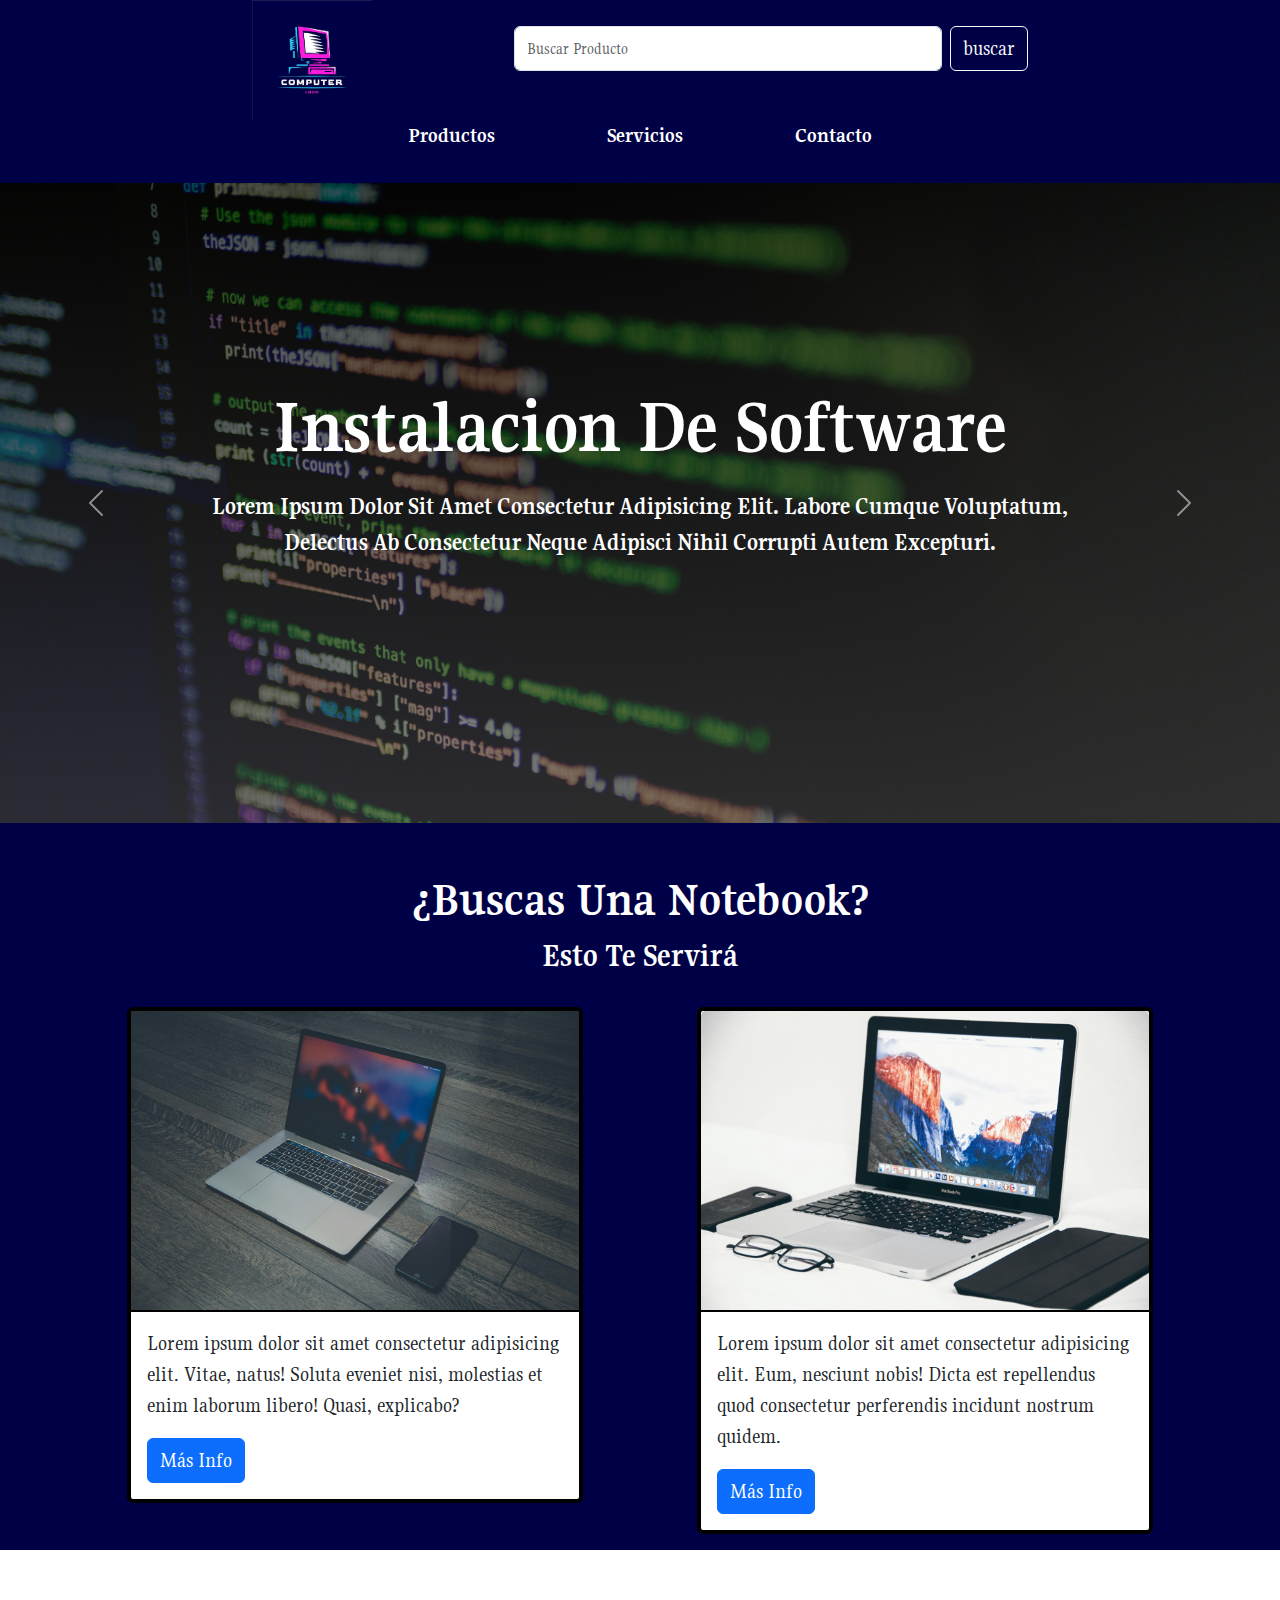
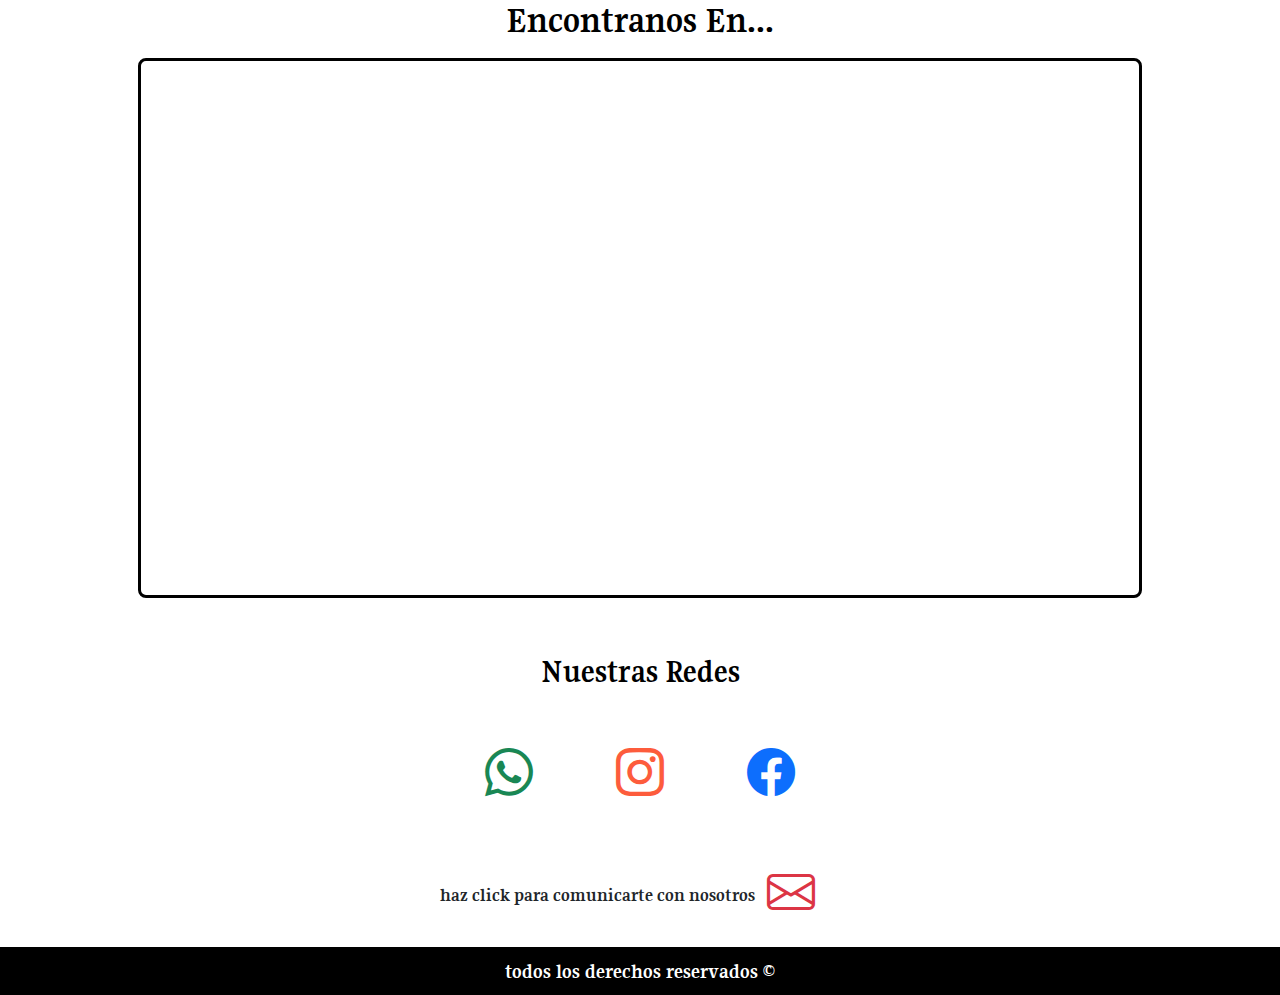
<file: index.html>
<!doctype html>
<html lang="en">
  <head>
    <meta charset="utf-8">
    <meta name="viewport" content="width=device-width, initial-scale=1">
    <title> CompráTuPc - Ecommerce</title>

    <!-- bootstrap icons -->
    <link href="https://cdn.jsdelivr.net/npm/bootstrap-icons/font/bootstrap-icons.css" rel="stylesheet">

    <!-- linkeo bootstrap -->
    <link href="https://cdn.jsdelivr.net/npm/bootstrap@5.3.3/dist/css/bootstrap.min.css" rel="stylesheet" integrity="sha384-QWTKZyjpPEjISv5WaRU9OFeRpok6YctnYmDr5pNlyT2bRjXh0JMhjY6hW+ALEwIH" crossorigin="anonymous">
    
    <!-- linkeo Css -->
    <link rel="stylesheet" href="./css/style.css">

    <!-- font family -->
    <link rel="preconnect" href="https://fonts.googleapis.com">
    <link rel="preconnect" href="https://fonts.gstatic.com" crossorigin>
    <link href="https://fonts.googleapis.com/css2?family=Gupter:wght@400;500;700&display=swap" rel="stylesheet">
  </head>
  <body>
    <header>
      <section><!-- LOGO, NAVBAR, BARRA DE BUSQUEDA -->
        <nav class="navbar navbar-expand pt-0 pb-3">
          <div class="container-fluid contenedorHeader">
            <a class="navbar-brand p-0" href="./index.html">
              <img src="./img/logo.jpg" width="120" alt="logo de la pagina web"> <!--logo de la pagina-->
            </a>
            <div class="links" id="navbarTogglerDemo02">
              <ul class="navbar-nav mb-3"><!--link de navegacion-->
                <li>
                  <a class="nav-link" aria-current="page" href="#productos">productos</a>
                </li>
                <li>
                  <a class="nav-link" href="./pages/servicios.html">servicios</a>
                </li>
                <li>
                  <a class="nav-link" href="#contacME">contacto</a>
                </li>
              </ul>
            </div>
            <form class="d-flex" role="search"><!--barra de busqueda-->
              <input class="form-control me-2" type="search" placeholder="Buscar Producto" aria-label="Search">
              <button class="btn btnBuscador btn-outline-light" type="submit">buscar</button>
            </form>
          </div>
        </nav>
      </section>
      <section id="carouselExampleDark"class="carousel slide pt-0"><!--CARRUSEL-->
        <div class="carousel-inner">

          <div class="carousel-item active" data-bs-interval="10000">
            <img src="./img/img1.jpg" class="w-100" alt="imagen 1 del carrusel">
            <div class="carousel-caption d-md-block">
              <h2>instalacion de software</h2>
              <p>Lorem ipsum dolor sit amet consectetur adipisicing elit. Labore cumque voluptatum, delectus ab consectetur neque adipisci nihil corrupti autem excepturi.</p>
            </div>
          </div>

          <div class="carousel-item gradient" data-bs-interval="2000">
            <img src="./img/img2.jpg" class="w-100" alt="imgane 2 del carrusel">
            <div class="carousel-caption d-md-block">
              <h2>mantenimiento al dia</h2>
              <p>Lorem ipsum dolor sit amet consectetur adipisicing elit. Labore cumque voluptatum, delectus ab consectetur neque adipisci nihil corrupti autem excepturi.</p>
            </div>
          </div>

          <div class="carousel-item gradient">
            <img src="./img/img3.jpg" class="w-100" alt="imagen 3 del carrusel">
            <div class="carousel-caption d-md-block">
              <h2>dispositivos nuevos</h2>
              <p>Lorem ipsum dolor sit amet consectetur adipisicing elit. Labore cumque voluptatum, delectus ab consectetur neque adipisci nihil corrupti autem excepturi.</p>
            </div>
          </div>
          
        </div>
        <button class="carousel-control-prev" type="button" data-bs-target="#carouselExampleDark" data-bs-slide="prev">
          <span class="carousel-control-prev-icon" aria-hidden="true"></span>
          <span class="visually-hidden">Previous</span>
        </button>
        <button class="carousel-control-next" type="button" data-bs-target="#carouselExampleDark" data-bs-slide="next">
          <span class="carousel-control-next-icon" aria-hidden="true"></span>
          <span class="visually-hidden">Next</span>
        </button>
    </section>
    </header>

    <main id="productos">
      <div class="container">
          <h1><span>¿Buscas una notebook?</span><span class="renglon pt-2 fs-4">esto te servirá</span></h1>
          <section class="main">
            <section class="catalogoCard">
              <div class="card">
                <img src="./img/compu1.jpg" alt="computadora 1">
                <div class="card-body border-top border-2 border-black">
                  <p class="card-text">Lorem ipsum dolor sit amet consectetur adipisicing elit. Vitae, natus! Soluta eveniet nisi, molestias et enim laborum libero! Quasi, explicabo?</p>
                  <a href="./pages/compu1.html" class="btn btn-primary">Más Info</a>
                </div>
              </div>
            </section>
            
            <section class="catalogoCard">
              <div class="card mb-3">
                <img src="./img/compu2.jpg" class="card-img-top" alt="computadora 2">
                <div class="card-body border-top border-2 border-black">
                  <p class="card-text">Lorem ipsum dolor sit amet consectetur adipisicing elit. Eum, nesciunt nobis! Dicta est repellendus quod consectetur perferendis incidunt nostrum quidem.</p>
                  <a href="./pages/compu2.html" class="btn btn-primary">Más Info</a>
                </div>
              </div>
            </section>
          </section>
      </div>
    </main>

    <section class="bg-white">
      <div class="container-fluid">
        <h3>encontranos en...</h3>
        <section class="ubicacion">
          <iframe class="mb-4 rounded-3" src="https://www.google.com/maps/embed?pb=!1m18!1m12!1m3!1d10041.82153356318!2d-58.259312950841085!3d-34.72410773533717!2m3!1f0!2f0!3f0!3m2!1i1024!2i768!4f13.1!3m3!1m2!1s0x95a32e38e45f5777%3A0x6a86dac21334524f!2sQuilmes%2C%20Provincia%20de%20Buenos%20Aires!5e0!3m2!1ses-419!2sar!4v1725082931037!5m2!1ses-419!2sar" height="300" allowfullscreen="" loading="lazy" referrerpolicy="no-referrer-when-downgrade"></iframe>
        </section>
      </div>
    </section>

    <section class="bg-white" id="contacME">
      <h4 class="pt-4 pb-5">nuestras redes</h4>

      <div class="container d-grid gap-5">

        <div class="row">
          <div class="col-5 d-flex justify-content-end"><a href="https://www.whatsapp.com" target="_blank"><i class="bi bi-whatsapp text-success icono"></i>
          </a></div>
          <div class="col-2 d-flex justify-content-center"><a href="https://www.instagram.com" target="_blank"><i class="bi bi-instagram icono"></i>
          </a></div>
          <div class="col-5 d-flex justify-content-start"><a href="https://www.facebook.com" target="_blank"><i class="bi bi-facebook text-primary icono"></i>
          </a></div>
        </div>
        <div class="row mb-3 ps-5">
          <div class="col-7 pe-0"><p class="d-flex justify-content-end align-items-center h-100 fs-5 fw-bolder textoContac">haz click para comunicarte con nosotros</p></div>
          <div class="col-5"><a href="./pages/contacto.html" target="_blank"><i class="bi bi-envelope text-danger icono"></i></a></div>
        </div>

      </div>
    </section>

    <footer class="h-3 d-flex bg-black justify-content-center align-items-center">
      <p class="m-0 text-white fw-bolder">todos los derechos reservados ©</p>
    </footer>

    <script src="https://cdn.jsdelivr.net/npm/bootstrap@5.3.3/dist/js/bootstrap.bundle.min.js" integrity="sha384-YvpcrYf0tY3lHB60NNkmXc5s9fDVZLESaAA55NDzOxhy9GkcIdslK1eN7N6jIeHz" crossorigin="anonymous"></script>
  </body>
</html>
</file>
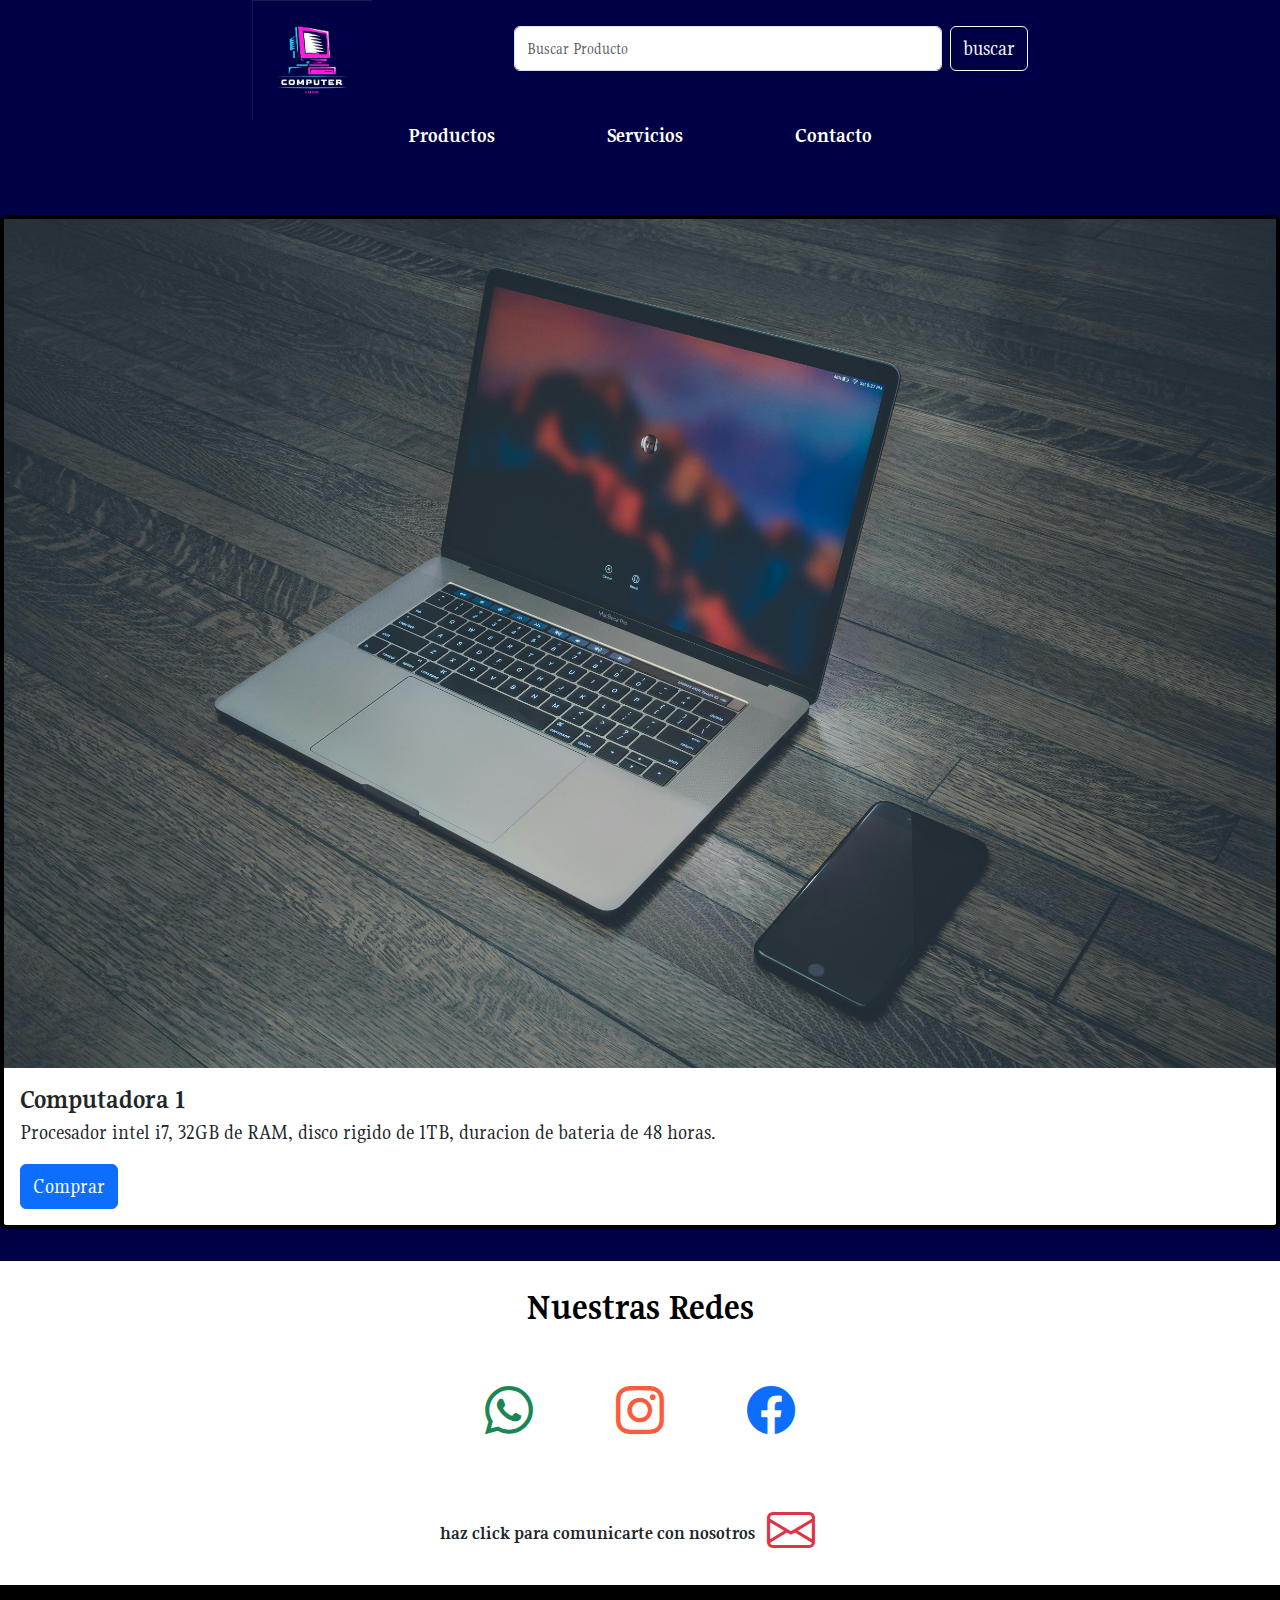
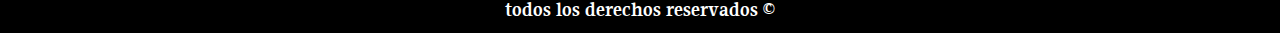
<file: pages/compu1.html>
<!doctype html>
<html lang="en">
  <head>
    <meta charset="utf-8">
    <meta name="viewport" content="width=device-width, initial-scale=1">
    <title> CompráTuPc - Computadora</title>

    <meta name="description" content="Potente computadora para el día a día y gaming. Desempeño fluido y confiable. Ideal para quienes buscan velocidad y rendimiento.">

    <meta name="keywords" content="computadora, venta de computadoras, PC de alto rendimiento, gaming, componentes de última generación, equipo de trabajo, tecnología avanzada, computadoras nuevas, informática">

    <!-- bootstrap icons -->
    <link href="https://cdn.jsdelivr.net/npm/bootstrap-icons/font/bootstrap-icons.css" rel="stylesheet">

    <!-- linkeo bootstrap -->
    <link href="https://cdn.jsdelivr.net/npm/bootstrap@5.3.3/dist/css/bootstrap.min.css" rel="stylesheet" integrity="sha384-QWTKZyjpPEjISv5WaRU9OFeRpok6YctnYmDr5pNlyT2bRjXh0JMhjY6hW+ALEwIH" crossorigin="anonymous">
    
    <!-- linkeo Css -->
    <link rel="stylesheet" href="../css/style.css">

    <!-- font family -->
    <link rel="preconnect" href="https://fonts.googleapis.com">
    <link rel="preconnect" href="https://fonts.gstatic.com" crossorigin>
    <link href="https://fonts.googleapis.com/css2?family=Gupter:wght@400;500;700&display=swap" rel="stylesheet">
  </head>
  <body>
    <header>
      <section><!-- LOGO, NAVBAR, BARRA DE BUSQUEDA -->
        <nav class="navbar navbar-expand pt-0 pb-3">
          <div class="container-fluid contenedorHeader">
            <a class="navbar-brand p-0" href="../index.html">
              <img src="../img/logo.jpg" width="120" alt="logo de la pagina web"> <!--logo de la pagina-->
            </a>
            <div class="links" id="navbarTogglerDemo02">
              <ul class="navbar-nav mb-3"><!--link de navegacion-->
                <li>
                  <a class="nav-link" aria-current="page" href="../index.html#productos">productos</a>
                </li>
                <li>
                    <a class="nav-link" href="./servicios.html">servicios</a>
                  </li>
                <li>
                  <a class="nav-link" href="#contacME">contacto</a>
                </li>
              </ul>
            </div>
            <form class="d-flex" role="search"><!--barra de busqueda-->
              <input class="form-control me-2" type="search" placeholder="Buscar Producto" aria-label="Search">
              <button class="btn btnBuscador btn-outline-light" type="submit">buscar</button>
            </form>
          </div>
        </nav>
      </section>
    </header>

    <main id="productos">
        <div class="card">
            <img src="../img/compu1.jpg"alt="imagen de la computadora 1">
            <div class="card-body">
              <h1 class="card-title tituloCompu1">computadora 1</h1>
              <p class="card-text">Procesador intel i7, 32GB de RAM, disco rigido de 1TB, duracion de bateria de 48 horas.</p>
              <a href="#" class="btn btn-primary">Comprar</a>
            </div>
          </div>
    </main>

      <section class="bg-white" id="contacME">
        <h3 class="pt-4 pb-5">nuestras redes</h3>
  
        <div class="container d-grid gap-5">
  
          <div class="row">
            <div class="col-5 d-flex justify-content-end"><a href="https://www.whatsapp.com" target="_blank"><i class="bi bi-whatsapp text-success icono"></i>
            </a></div>
            <div class="col-2 d-flex justify-content-center"><a href="https://www.instagram.com" target="_blank"><i class="bi bi-instagram icono"></i>
            </a></div>
            <div class="col-5 d-flex justify-content-start"><a href="https://www.facebook.com" target="_blank"><i class="bi bi-facebook text-primary icono"></i>
            </a></div>
          </div>
          <div class="row mb-3 ps-5">
            <div class="col-7 pe-0"><p class="d-flex justify-content-end align-items-center h-100 fs-5 fw-bolder textoContac">haz click para comunicarte con nosotros</p></div>
            <div class="col-5"><a href="./contacto.html" target="_blank"><i class="bi bi-envelope text-danger icono"></i></a></div>
          </div>
  
        </div>
      </section>
  
      <footer class="h-3 d-flex bg-black justify-content-center align-items-center">
        <p class="m-0 text-white fw-bolder">todos los derechos reservados ©</p>
      </footer>
  
      <script src="https://cdn.jsdelivr.net/npm/bootstrap@5.3.3/dist/js/bootstrap.bundle.min.js" integrity="sha384-YvpcrYf0tY3lHB60NNkmXc5s9fDVZLESaAA55NDzOxhy9GkcIdslK1eN7N6jIeHz" crossorigin="anonymous"></script>
    </body>
  </html>
</file>
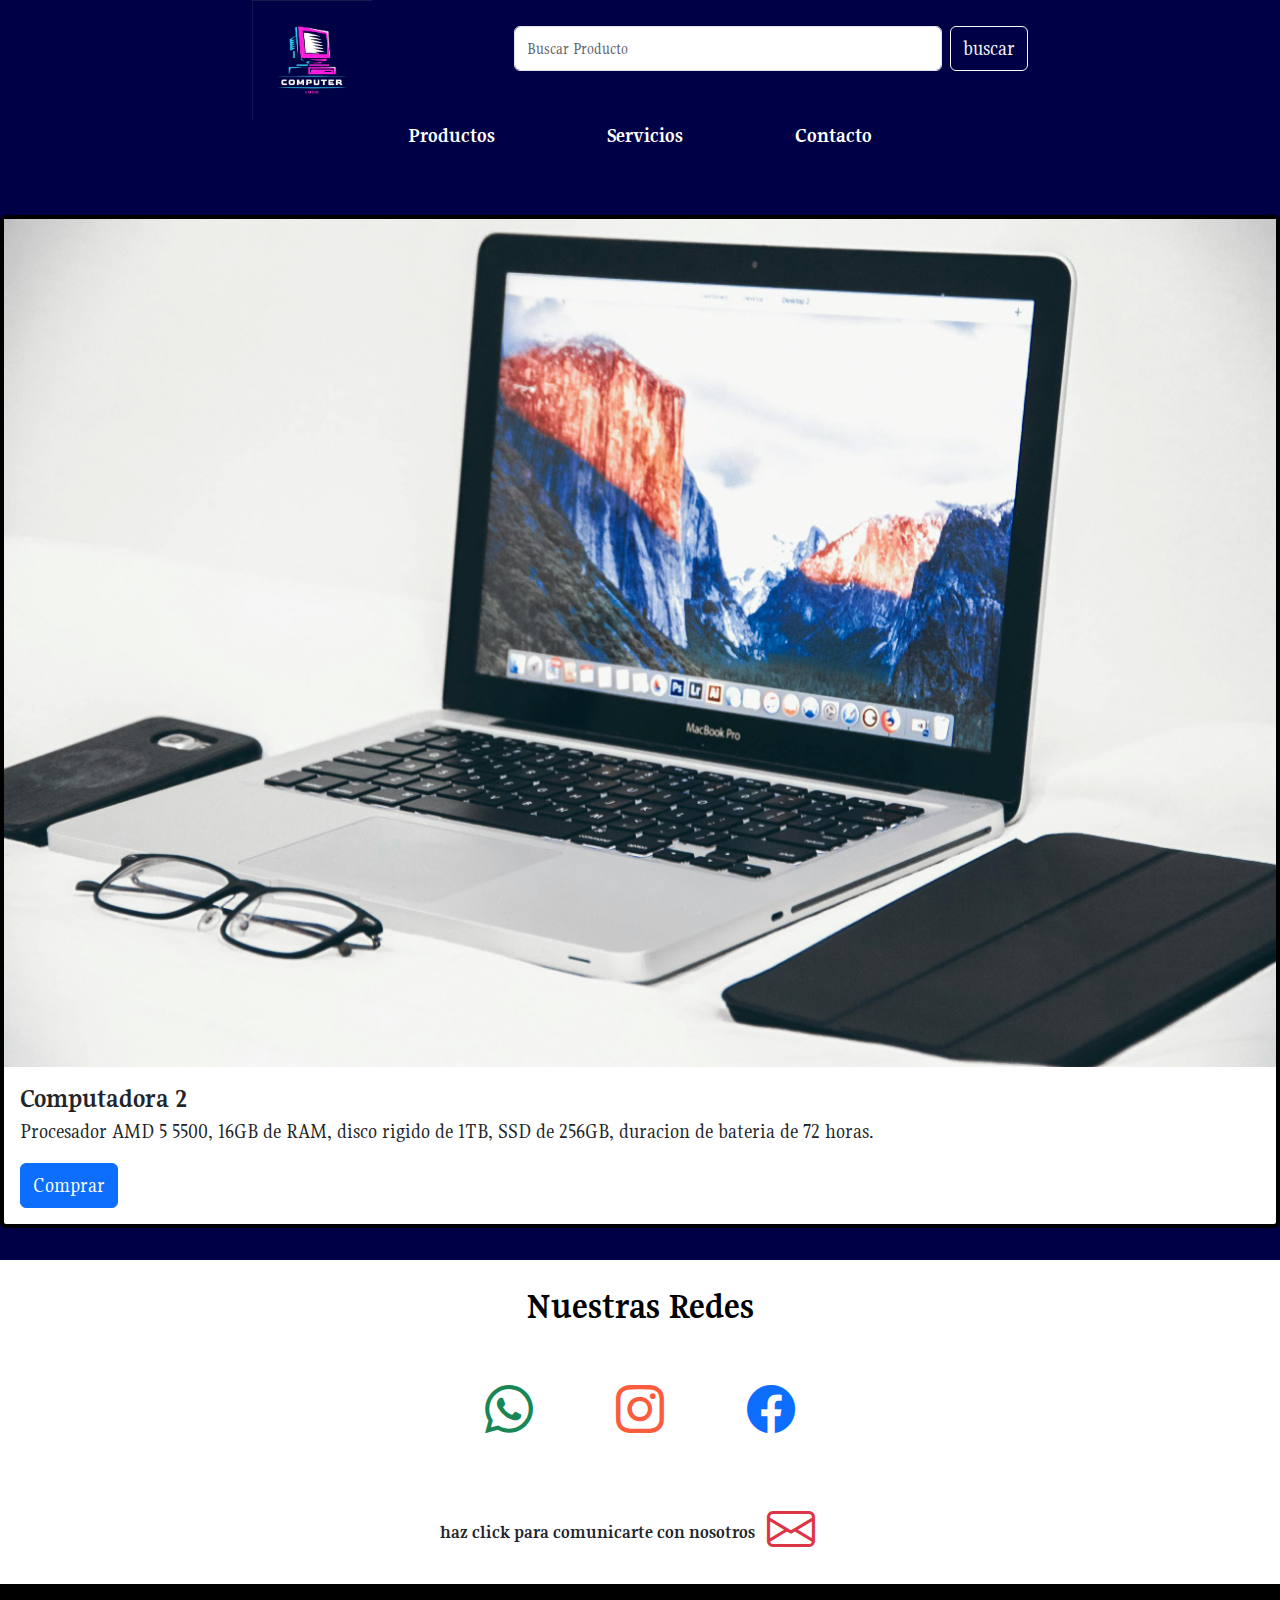
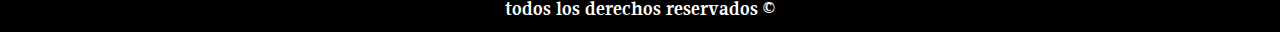
<file: pages/compu2.html>
<!doctype html>
<html lang="en">
  <head>
    <meta charset="utf-8">
    <meta name="viewport" content="width=device-width, initial-scale=1">
    <title> CompráTuPc - Computadora</title>

    <meta name="description" content="Computadora ideal para el hogar y oficina. Potencia equilibrada y velocidad, adecuada para quienes buscan fiabilidad.">

    <meta name="keywords" content="computadora, PC para oficina, equipo de trabajo, rendimiento equilibrado, multitarea, informática, dispositivos nuevos, venta de computadoras, computadoras para hogar">

    <!-- bootstrap icons -->
    <link href="https://cdn.jsdelivr.net/npm/bootstrap-icons/font/bootstrap-icons.css" rel="stylesheet">

    <!-- linkeo bootstrap -->
    <link href="https://cdn.jsdelivr.net/npm/bootstrap@5.3.3/dist/css/bootstrap.min.css" rel="stylesheet" integrity="sha384-QWTKZyjpPEjISv5WaRU9OFeRpok6YctnYmDr5pNlyT2bRjXh0JMhjY6hW+ALEwIH" crossorigin="anonymous">
    
    <!-- linkeo Css -->
    <link rel="stylesheet" href="../css/style.css">

    <!-- font family -->
    <link rel="preconnect" href="https://fonts.googleapis.com">
    <link rel="preconnect" href="https://fonts.gstatic.com" crossorigin>
    <link href="https://fonts.googleapis.com/css2?family=Gupter:wght@400;500;700&display=swap" rel="stylesheet">
  </head>
  <body>
    <header>
      <section><!-- LOGO, NAVBAR, BARRA DE BUSQUEDA -->
        <nav class="navbar navbar-expand pt-0 pb-3">
          <div class="container-fluid contenedorHeader">
            <a class="navbar-brand p-0" href="../index.html">
              <img src="../img/logo.jpg" width="120" alt="logo de la pagina web"> <!--logo de la pagina-->
            </a>
            <div class="links" id="navbarTogglerDemo02">
              <ul class="navbar-nav mb-3"><!--link de navegacion-->
                <li>
                  <a class="nav-link" aria-current="page" href="../index.html#productos">productos</a>
                </li>
                <li>
                    <a class="nav-link" href="./servicios.html">servicios</a>
                  </li>
                <li>
                  <a class="nav-link" href="#contacME">contacto</a>
                </li>
              </ul>
            </div>
            <form class="d-flex" role="search"><!--barra de busqueda-->
              <input class="form-control me-2" type="search" placeholder="Buscar Producto" aria-label="Search">
              <button class="btn btnBuscador btn-outline-light" type="submit">buscar</button>
            </form>
          </div>
        </nav>
      </section>
    </header>

    <main id="productos">
        <div class="card">
            <img src="../img/compu2.jpg"alt="imagen de la computadora 2">
            <div class="card-body">
              <h1 class="card-title tituloCompu1">computadora 2</h1>
              <p class="card-text">Procesador AMD 5 5500, 16GB de RAM, disco rigido de 1TB, SSD de 256GB, duracion de bateria de 72 horas.</p>
              <a href="#" class="btn btn-primary">Comprar</a>
            </div>
          </div>
    </main>

      <section class="bg-white" id="contacME">
        <h3 class="pt-4 pb-5">nuestras redes</h3>
  
        <div class="container d-grid gap-5">
  
          <div class="row">
            <div class="col-5 d-flex justify-content-end"><a href="https://www.whatsapp.com" target="_blank"><i class="bi bi-whatsapp text-success icono"></i>
            </a></div>
            <div class="col-2 d-flex justify-content-center"><a href="https://www.instagram.com" target="_blank"><i class="bi bi-instagram icono"></i>
            </a></div>
            <div class="col-5 d-flex justify-content-start"><a href="https://www.facebook.com" target="_blank"><i class="bi bi-facebook text-primary icono"></i>
            </a></div>
          </div>
          <div class="row mb-3 ps-5">
            <div class="col-7 pe-0"><p class="d-flex justify-content-end align-items-center h-100 fs-5 fw-bolder textoContac">haz click para comunicarte con nosotros</p></div>
            <div class="col-5"><a href="./contacto.html" target="_blank"><i class="bi bi-envelope text-danger icono"></i></a></div>
          </div>
  
        </div>
      </section>
  
      <footer class="h-3 d-flex bg-black justify-content-center align-items-center">
        <p class="m-0 text-white fw-bolder">todos los derechos reservados ©</p>
      </footer>
  
      <script src="https://cdn.jsdelivr.net/npm/bootstrap@5.3.3/dist/js/bootstrap.bundle.min.js" integrity="sha384-YvpcrYf0tY3lHB60NNkmXc5s9fDVZLESaAA55NDzOxhy9GkcIdslK1eN7N6jIeHz" crossorigin="anonymous"></script>
    </body>
  </html>
</file>
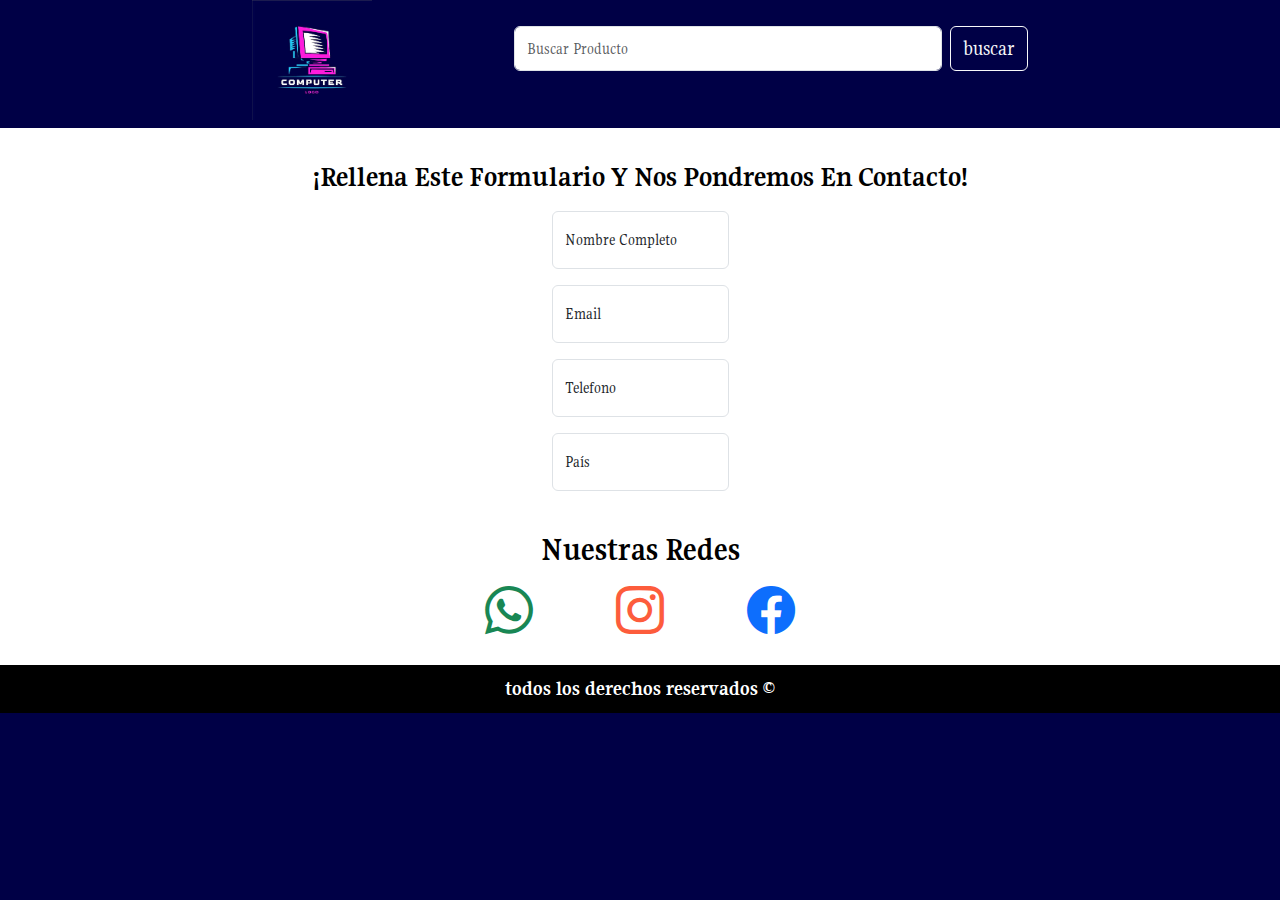
<file: pages/contacto.html>
<!doctype html>
<html lang="en">
  <head>
    <meta charset="utf-8">
    <meta name="viewport" content="width=device-width, initial-scale=1">
    <title> CompráTuPc - Computadora</title>

    <!-- bootstrap icons -->
    <link href="https://cdn.jsdelivr.net/npm/bootstrap-icons/font/bootstrap-icons.css" rel="stylesheet">

    <!-- linkeo bootstrap -->
    <link href="https://cdn.jsdelivr.net/npm/bootstrap@5.3.3/dist/css/bootstrap.min.css" rel="stylesheet" integrity="sha384-QWTKZyjpPEjISv5WaRU9OFeRpok6YctnYmDr5pNlyT2bRjXh0JMhjY6hW+ALEwIH" crossorigin="anonymous">
    
    <!-- linkeo Css -->
    <link rel="stylesheet" href="../css/style.css">

    <!-- font family -->
    <link rel="preconnect" href="https://fonts.googleapis.com">
    <link rel="preconnect" href="https://fonts.gstatic.com" crossorigin>
    <link href="https://fonts.googleapis.com/css2?family=Gupter:wght@400;500;700&display=swap" rel="stylesheet">
  </head>
  <body>
    <header>
      <section><!-- LOGO, NAVBAR, BARRA DE BUSQUEDA -->
        <nav class="navbar navbar-expand pt-0">
          <div class="container-fluid contenedorHeader">
            <a class="navbar-brand p-0" href="../index.html">
              <img src="../img/logo.jpg" width="120" alt="logo de la pagina web"> <!--logo de la pagina-->
            </a>
            <form class="d-flex" role="search"><!--barra de busqueda-->
              <input class="form-control me-2" type="search" placeholder="Buscar Producto" aria-label="Search">
              <button class="btn btnBuscador btn-outline-light" type="submit">buscar</button>
            </form>
          </div>
        </nav>
      </section>
    </header>

    <main class="bg-white p-3 mainForm">
        <h1 class="fs-4 fw-bolder p-3 text-black">¡rellena este formulario y nos pondremos en contacto!</h1>
        <section class="formulario">
            <div class="form-floating mb-3">
                <input type="email" class="form-control" id="floatingInput" placeholder="name@example.com">
                <label for="floatingInput">Nombre Completo</label>
            </div>
            <div class="form-floating mb-3">
                <input type="password" class="form-control" id="floatingPassword" placeholder="Password">
                <label for="floatingPassword">Email</label>
            </div>
            <div class="form-floating mb-3">
                <input type="email" class="form-control" id="floatingInput" placeholder="name@example.com">
                <label for="floatingInput">Telefono</label>
            </div>
            <div class="form-floating">
                <input type="password" class="form-control" id="floatingPassword" placeholder="Password">
                <label for="floatingPassword">País</label>
            </div>
        </section>
    </main>

    <section class="bg-white pb-3" id="contacME">
        <h4 class="pt-4 pb-2">nuestras redes</h4>
  
        <div class="container d-grid gap-5">
  
          <div class="row">
            <div class="col-5 d-flex justify-content-end"><a href="https://www.whatsapp.com" target="_blank"><i class="bi bi-whatsapp text-success icono"></i>
            </a></div>
            <div class="col-2 d-flex justify-content-center"><a href="https://www.instagram.com" target="_blank"><i class="bi bi-instagram icono"></i>
            </a></div>
            <div class="col-5 d-flex justify-content-start"><a href="https://www.facebook.com" target="_blank"><i class="bi bi-facebook text-primary icono"></i>
            </a></div>
          </div>  
        </div>
      </section>
  
      <footer class="h-3 d-flex bg-black justify-content-center align-items-center">
        <p class="m-0 text-white fw-bolder">todos los derechos reservados ©</p>
      </footer>
  
      <script src="https://cdn.jsdelivr.net/npm/bootstrap@5.3.3/dist/js/bootstrap.bundle.min.js" integrity="sha384-YvpcrYf0tY3lHB60NNkmXc5s9fDVZLESaAA55NDzOxhy9GkcIdslK1eN7N6jIeHz" crossorigin="anonymous"></script>
    </body>
  </html>
</file>
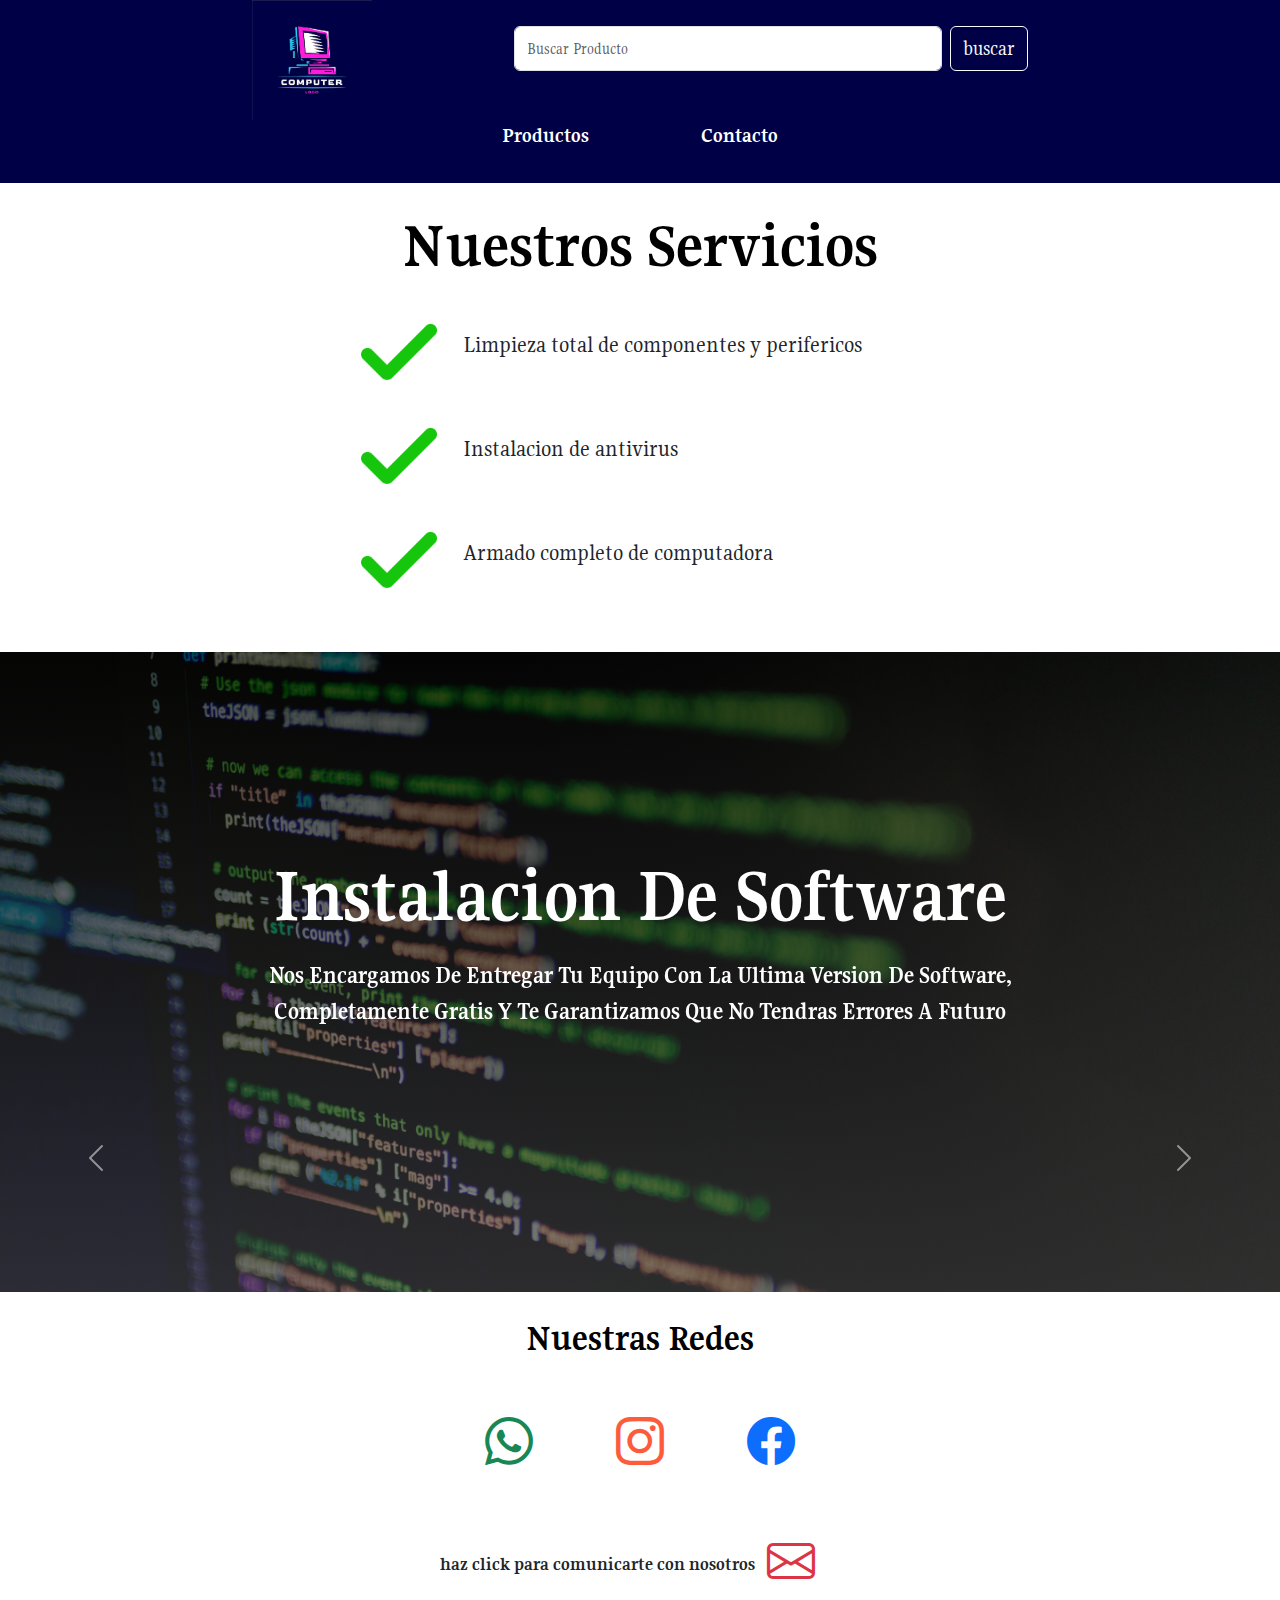
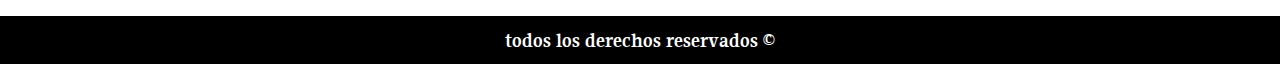
<file: pages/servicios.html>
<!doctype html>
<html lang="en">
  <head>
    <meta charset="utf-8">
    <meta name="viewport" content="width=device-width, initial-scale=1">
    <title> CompráTuPc - Computadora</title>

    <meta name="description" content="Servicios informáticos profesionales: asesoramiento en compra de computadoras, mantenimiento, y venta de dispositivos nuevos. Mejora tu infraestructura con nosotros.">

    <meta name="keywords" content="servicios de informática, asesoramiento en computadoras, mantenimiento informático, venta de dispositivos nuevos, soporte técnico, asistencia informática, optimización tecnológica, reparaciones">

    <!-- bootstrap icons -->
    <link href="https://cdn.jsdelivr.net/npm/bootstrap-icons/font/bootstrap-icons.css" rel="stylesheet">

    <!-- linkeo bootstrap -->
    <link href="https://cdn.jsdelivr.net/npm/bootstrap@5.3.3/dist/css/bootstrap.min.css" rel="stylesheet" integrity="sha384-QWTKZyjpPEjISv5WaRU9OFeRpok6YctnYmDr5pNlyT2bRjXh0JMhjY6hW+ALEwIH" crossorigin="anonymous">
    
    <!-- linkeo Css -->
    <link rel="stylesheet" href="../css/style.css">

    <!-- font family -->
    <link rel="preconnect" href="https://fonts.googleapis.com">
    <link rel="preconnect" href="https://fonts.gstatic.com" crossorigin>
    <link href="https://fonts.googleapis.com/css2?family=Gupter:wght@400;500;700&display=swap" rel="stylesheet">
  </head>
  <body>
    <header>
      <section><!-- LOGO, NAVBAR, BARRA DE BUSQUEDA -->
        <nav class="navbar navbar-expand pt-0 pb-3">
          <div class="container-fluid contenedorHeader">
            <a class="navbar-brand p-0" href="../index.html">
              <img src="../img/logo.jpg" width="120" alt="logo de la pagina web"> <!--logo de la pagina-->
            </a>
            <div class="links" id="navbarTogglerDemo02">
              <ul class="navbar-nav mb-3"><!--link de navegacion-->
                <li>
                  <a class="nav-link" aria-current="page" href="../index.html#productos">productos</a>
                </li>
                <li>
                  <a class="nav-link" href="#contacME">contacto</a>
                </li>
              </ul>
            </div>
            <form class="d-flex" role="search"><!--barra de busqueda-->
              <input class="form-control me-2" type="search" placeholder="Buscar Producto" aria-label="Search">
              <button class="btn btnBuscador btn-outline-light" type="submit">buscar</button>
            </form>
          </div>
        </nav>
      </section>
    </header>

    <main class="bg-white pb-5 servicios">
        <h1 class="text-black p-4">nuestros servicios</h1>

        <div class="container d-grid gap-3 serviciosContenedor">
            <div class="row m-1">
                <div class="col-4 d-flex justify-content-end">
                    <img src="../img/check.png" class="w-100 servicioCheck" alt="imagen 1 del carrusel">
                </div>
                <div class="col-8 d-flex align-items-center">
                    <p>Limpieza total de componentes y perifericos</p>
                </div>
            </div>
            
            <div class="row m-1">
                <div class="col-4 d-flex justify-content-end">
                    <img src="../img/check.png" class="w-100 servicioCheck" alt="imagen 1 del carrusel">
                </div>
                <div class="col-8 d-flex align-items-center">
                    <p>Instalacion de antivirus</p>
                </div>
            </div>

            <div class="row m-1">
                <div class="col-4 d-flex justify-content-end">
                    <img src="../img/check.png" class="w-100 servicioCheck" alt="imagen 1 del carrusel">
                </div>
                <div class="col-8 d-flex align-items-center">
                    <p>Armado completo de computadora</p>
                </div>
            </div>

        </div>
    </main>
    
    <section id="carouselExampleDark"class="carousel slide"><!--CARRUSEL-->
        <div class="carousel-inner">

          <div class="carousel-item active" data-bs-interval="10000">
            <img src="../img/img1.jpg" class="w-100" alt="imagen 1 del carrusel">
            <div class="carousel-caption d-md-block">
              <h2>instalacion de software</h2>
              <p>nos encargamos de entregar tu equipo con la ultima version de software, completamente gratis y te garantizamos que no tendras errores a futuro</p>
            </div>
          </div>

          <div class="carousel-item gradient" data-bs-interval="2000">
            <img src="../img/img2.jpg" class="w-100" alt="imgane 2 del carrusel">
            <div class="carousel-caption d-md-block">
              <h2>mantenimiento al dia</h2>
              <p>estamos completamente actualizados con las ultimas novedades y funciones para brindarte un servicio de mantenimiento totalmente nuevo y aprueba de errores</p>
            </div>
          </div>

          <div class="carousel-item gradient">
            <img src="../img/img3.jpg" class="w-100" alt="imagen 3 del carrusel">
            <div class="carousel-caption d-md-block">
              <h2>dispositivos nuevos</h2>
              <p>contamos con un stock variado de nuevos dispositivos, perfifericos hasta dispositivos internos para tu computadora, para que tengas una gran variedad de productos</p>
            </div>
          </div>
          
        </div>
        <button class="carousel-control-prev" type="button" data-bs-target="#carouselExampleDark" data-bs-slide="prev">
          <span class="carousel-control-prev-icon" aria-hidden="true"></span>
          <span class="visually-hidden">Previous</span>
        </button>
        <button class="carousel-control-next" type="button" data-bs-target="#carouselExampleDark" data-bs-slide="next">
          <span class="carousel-control-next-icon" aria-hidden="true"></span>
          <span class="visually-hidden">Next</span>
        </button>

    <section class="bg-white" id="contacME">
        <h3 class="pt-4 pb-5">nuestras redes</h3>
  
        <div class="container d-grid gap-5">
  
          <div class="row">
            <div class="col-5 d-flex justify-content-end"><a href="https://www.whatsapp.com" target="_blank"><i class="bi bi-whatsapp text-success icono"></i>
            </a></div>
            <div class="col-2 d-flex justify-content-center"><a href="https://www.instagram.com" target="_blank"><i class="bi bi-instagram icono"></i>
            </a></div>
            <div class="col-5 d-flex justify-content-start"><a href="https://www.facebook.com" target="_blank"><i class="bi bi-facebook text-primary icono"></i>
            </a></div>
          </div>
          <div class="row mb-3 ps-5">
            <div class="col-7 pe-0"><p class="d-flex justify-content-end align-items-center h-100 fs-5 fw-bolder textoContac">haz click para comunicarte con nosotros</p></div>
            <div class="col-5"><a href="./contacto.html" target="_blank"><i class="bi bi-envelope text-danger icono"></i></a></div>
          </div>
  
        </div>
      </section>
  
      <footer class="h-3 d-flex bg-black justify-content-center align-items-center">
        <p class="m-0 text-white fw-bolder">todos los derechos reservados ©</p>
      </footer>
  
      <script src="https://cdn.jsdelivr.net/npm/bootstrap@5.3.3/dist/js/bootstrap.bundle.min.js" integrity="sha384-YvpcrYf0tY3lHB60NNkmXc5s9fDVZLESaAA55NDzOxhy9GkcIdslK1eN7N6jIeHz" crossorigin="anonymous"></script>
    </body>
  </html>
</file>
<file: css/style.css>
.contenedorHeader {
  flex-direction: column;
}
.contenedorHeader .navbar-brand {
  order: 1;
}
.contenedorHeader .links {
  order: 3;
}
.contenedorHeader .links .navbar-nav {
  --bs-nav-link-padding-y: 0;
  flex-direction: row;
  gap: 2rem;
}
.contenedorHeader .links .navbar-nav .nav-link {
  color: white;
  font-size: 1.05rem;
  margin: 0;
  padding: 0 0.5rem;
  text-transform: capitalize;
  text-align: center;
  font-weight: bolder;
}
.contenedorHeader form {
  order: 2;
  padding-bottom: 1.4rem;
}

.carousel-item::before {
  content: "";
  position: absolute;
  width: 100%;
  height: 100%;
  background: linear-gradient(rgba(0, 0, 0, 0.675), rgba(82, 82, 82, 0.642));
}

.carousel-caption {
  padding: 0;
  height: 70%;
  text-transform: capitalize;
}
.carousel-caption p {
  display: none;
}

.card {
  border: rgb(0, 0, 0) solid 0.25rem;
  margin: 2rem 0;
}
.card .card-body {
  border-bottom-right-radius: var(--bs-card-border-radius);
  border-bottom-left-radius: var(--bs-card-border-radius);
}
.card .card-body .verMas {
  background-color: white;
  color: black;
  font-weight: bolder;
  border: 3px #000000 solid;
  margin-bottom: 2rem;
}

h3 {
  color: rgb(0, 0, 0) !important;
}

iframe {
  width: 100%;
  border: solid black;
}

.textoContac {
  font-size: 0.85rem !important;
  text-align: center;
}

.icono {
  font-size: 2rem;
}

.bi-instagram {
  color: rgb(253, 92, 60);
}

footer {
  height: 3rem;
  font-size: 1rem;
}

@media only screen and (min-width: 768px) {
  .navbar .container-fluid {
    display: grid;
    grid-template-columns: 1fr;
    grid-template-rows: auto;
  }
  .contenedorHeader .navbar-brand {
    grid-column: 1/2;
    grid-row: 1/2;
    justify-self: left;
    padding-left: 10rem !important;
  }
  .contenedorHeader form {
    grid-column: 1/2;
    grid-row: 1/2;
    justify-self: right;
    width: 60%;
    padding-right: 10rem;
  }
  .contenedorHeader .links {
    display: unset;
    grid-column: 1/2;
    grid-row: 2/2;
    justify-self: center;
  }
  .contenedorHeader .links li {
    padding: 0 2rem;
  }
  .contenedorHeader .links li a {
    font-size: 1.1rem;
  }
  .carousel-caption {
    height: 70%;
  }
  .carousel-caption p {
    display: unset;
    font-weight: bolder;
  }
  .carousel-caption h2 {
    font-size: 2.7rem;
    font-weight: bold;
  }
  main .container {
    --bs-gutter-x: 0;
  }
  main .container h1 {
    font-size: 3rem;
  }
  main .container .main {
    display: flex;
    flex-direction: row;
    justify-content: space-around;
  }
  main .container .main .catalogoCard {
    width: 40%;
  }
  h3 {
    font-size: 2.3rem !important;
  }
  .ubicacion {
    text-align: center;
  }
  .ubicacion iframe {
    width: 80%;
    height: 60vh;
  }
  h4 {
    font-size: 2rem !important;
  }
  .textoContac {
    font-size: 1.2rem !important;
    text-align: center;
  }
  .icono {
    font-size: 3rem;
  }
}
@media only screen and (min-width: 1024px) {
  .contenedorHeader .navbar-brand {
    padding-left: 15rem !important;
  }
  .contenedorHeader form {
    padding-right: 15rem;
  }
  .contenedorHeader .links a {
    font-size: 1.3rem !important;
  }
  .contenedorHeader .links a:hover {
    transform: scale(1.3);
    color: rgb(255, 255, 255);
    transition: 1.1s;
  }
  .carousel-inner {
    height: 640px;
  }
  .carousel-inner .carousel-caption {
    height: 80%;
  }
  .carousel-inner .carousel-caption p {
    font-size: 1.5rem;
  }
  .carousel-inner .carousel-caption h2 {
    font-size: 4.7rem;
    font-weight: bolder;
  }
  h1 {
    font-size: 5rem;
  }
  h1 .renglon {
    font-size: 2rem !important;
  }
  .card-text {
    font-size: 1.3rem;
  }
  .btn {
    font-size: 1.3rem;
  }
  .btn:hover {
    transform: scale(1.1);
    transition: 1.3s;
    background-color: #000000;
    color: white;
  }
  h3 {
    font-size: 4rem;
  }
  iframe {
    width: 80%;
    height: 60vh;
  }
  .icono {
    font-size: 3rem;
    transition: transform 0.3s ease;
    display: inline-block;
  }
  .icono:hover {
    transform: scale(1.4);
  }
  .bi-instagram {
    color: rgb(253, 92, 60);
  }
  footer p {
    font-size: 1.3rem;
  }
}
@media only screen and (min-width: 768px) {
  .servicios h1 {
    font-size: 4rem;
  }
  .servicios .serviciosContenedor p {
    font-size: 1.5rem;
  }
  .servicios img {
    width: 5rem !important;
  }
}
@media only screen and (min-width: 768px) {
  .tituloCompu1 {
    display: unset;
    font-size: 1.7rem;
  }
}
@media only screen and (min-width: 768px) {
  .mainForm h1 {
    font-size: 1.8rem !important;
  }
  .mainForm .formulario {
    display: flex;
    flex-direction: column;
    align-items: center;
  }
  .mainForm .formulario .form-control {
    width: 100%;
  }
}
@media only screen and (min-width: 1024px) {
  #contacME h4 {
    font-size: 3rem;
  }
}
body {
  font-family: "Gupter", system-ui;
  box-sizing: border-box;
  margin: 0;
  background-color: rgb(0, 0, 70);
}

a {
  text-decoration: none;
}

h1 {
  color: rgb(255, 255, 255);
  font-size: 1.9rem;
  margin: 0;
  padding: 3rem 0 0;
  text-transform: capitalize;
  text-align: center;
  font-weight: bold;
  display: flex;
  justify-content: center;
  align-items: center;
  flex-direction: column;
}

h2 {
  color: rgb(255, 255, 255);
  font-size: 1.4rem;
  margin: 0;
  padding: 3rem 0 1rem;
  text-transform: capitalize;
  text-align: center;
  font-weight: bold;
}

h3 {
  color: rgb(255, 255, 255);
  font-size: 1.7rem;
  margin: 0;
  padding: 3rem 0 1rem;
  text-transform: capitalize;
  text-align: center;
  font-weight: bold;
}

h4 {
  color: rgb(0, 0, 0);
  font-size: 1.7rem;
  margin: 0;
  padding: 0;
  text-transform: capitalize;
  text-align: center;
  font-weight: bolder;
}

/*# sourceMappingURL=style.css.map */
</file>
